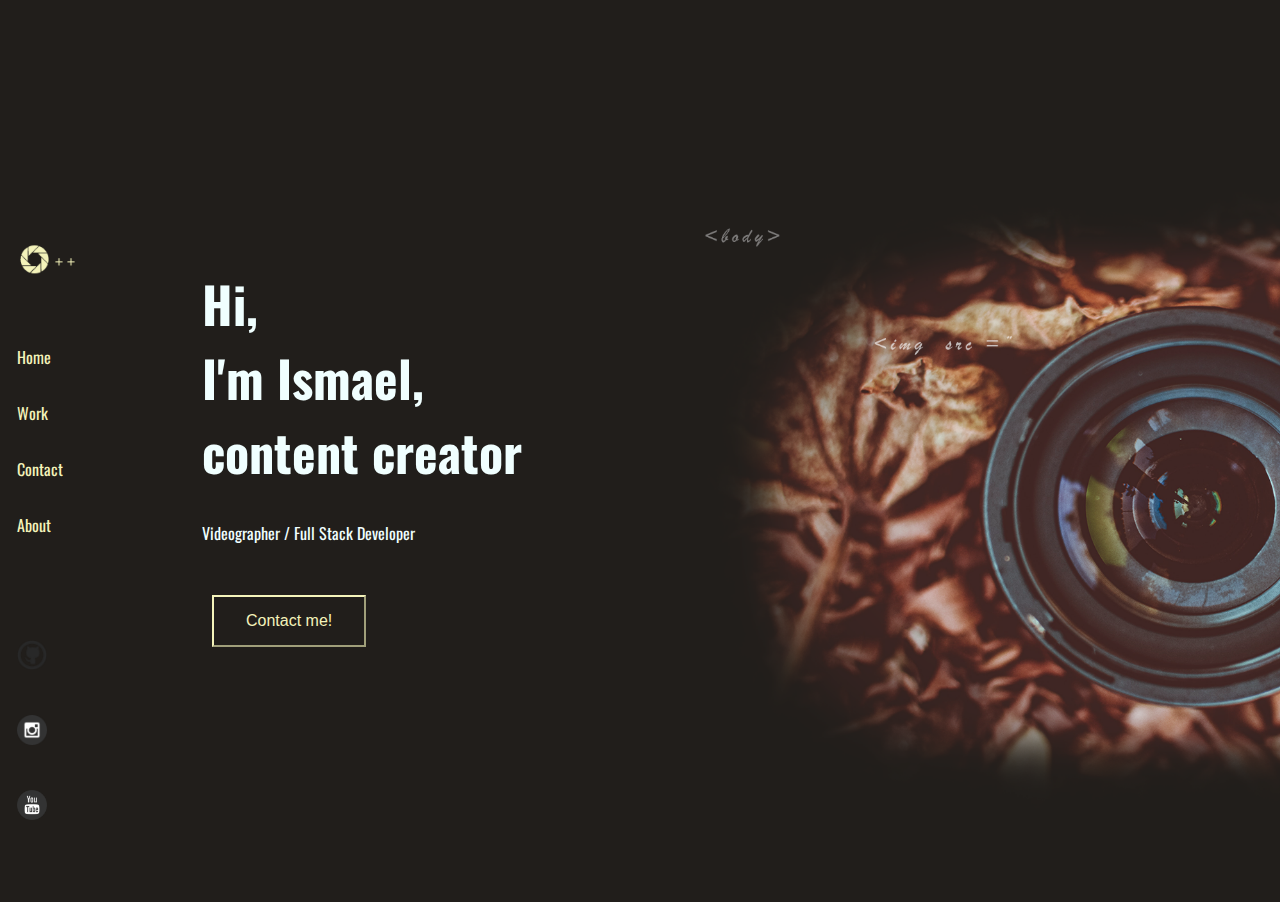
<file: index.html>
<!DOCTYPE html>
<html lang="en">
<head>
    <meta charset="UTF-8">
    <link rel="stylesheet" type="text/css" href="main.css">
    <meta name="viewport" content="width=device-width, initial-scale=1.0">
    <title>Home</title>
</head>
<body>
    <div class ="grid-container" >
        <div class = "item2" >
            <a href="work.html">
                <img id="logo" src="media/logo.png" alt="logo" >
            </a>
            <ul>
                <li><a href="index.html">Home</a></li>
                <li><a href="work.html">Work</a></li>
                <li><a href="contact.html">Contact</a></li>
                <li><a href="aboutme.html">About</a></li>
            </ul>
        </div>
        <div class ="item3">
            
            <h1>Hi, <br/>
                I'm Ismael, <br/> content creator  
            </h2>Videographer / Full Stack Developer </h2>

            <form  action="contact.html">
                <input type="submit" class="button" value="Contact me!">
            </form>
        </div>
        <div  class ="item4" >
            <img class="resp-img" src="media/page1i.png" alt="camera image">

        </div>
        <div class = "item1">
            

        </div>
        <div class="item5">
            <ul >
                <li><img id="icons" src="media/github.png" alt="Github"></li>
                <li><img id="icons" src="media/instagram.png" alt="instagram"></li>
                <li><img id="icons" src="media/youtube.png" alt="youtube"></li>
                
            </ul>
            
        </div>
    </div>    
</body>
</html>
</file>
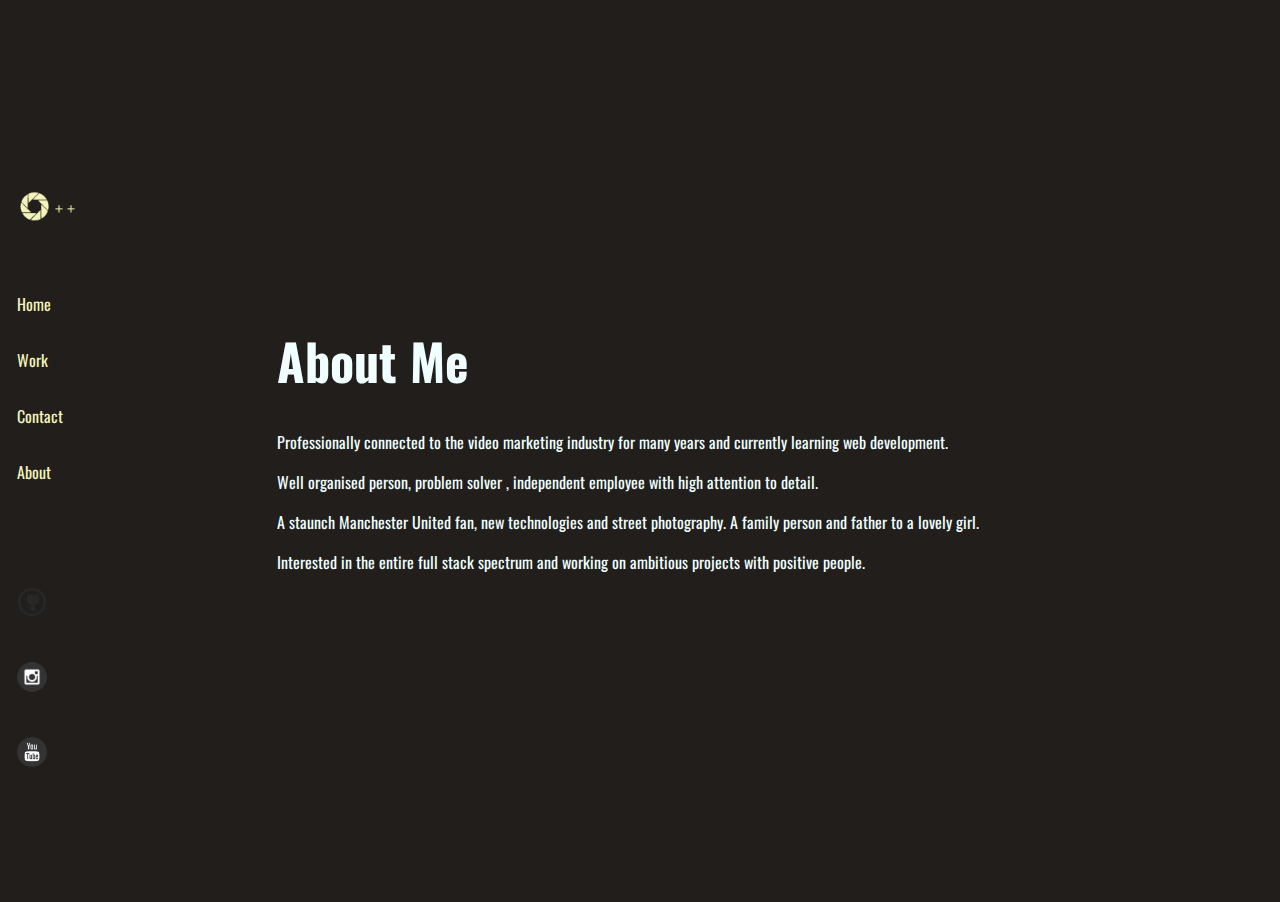
<file: aboutme.html>
<!DOCTYPE html>
<html lang="en">
<head>
    <meta charset="UTF-8">
    <link rel="stylesheet" type="text/css" href="main.css">
    <meta name="viewport" content="width=device-width, initial-scale=1.0">
    <title>About me</title>
</head>
<body>
    <div class ="grid-container" >
        <div class = "item2" >
            <img id="logo" src="media/logo.png" alt="">
            <ul>
                <li><a href="index.html">Home</a></li>
                <li><a href="work.html">Work</a></li>
                <li><a href="contact.html">Contact</a></li>
                <li><a href="aboutme.html">About</a></li>
            </ul>
        </div>
    
        <div class="item3">
            <h1>About Me </h1>
            <p>Professionally connected to the video marketing industry for many years and currently learning web development.</p>
            <p>Well organised person, problem solver , independent employee with high attention to detail.</p> 
           <P> A staunch Manchester United fan, new technologies and street photography. A family person and father to a lovely girl.</p>
            <p>Interested in the entire full stack spectrum and working on ambitious projects with positive people.</p>
        </div>
        <div class="item5">
            <ul >
                <li><img id="icons" src="media/github.png" alt="Github"></li>
                <li><img id="icons" src="media/instagram.png" alt="instagram"></li>
                <li><img id="icons" src="media/youtube.png" alt="youtube"></li>
                
            </ul>
            
        </div>
    </div>
   
</body>
</html>
</file>
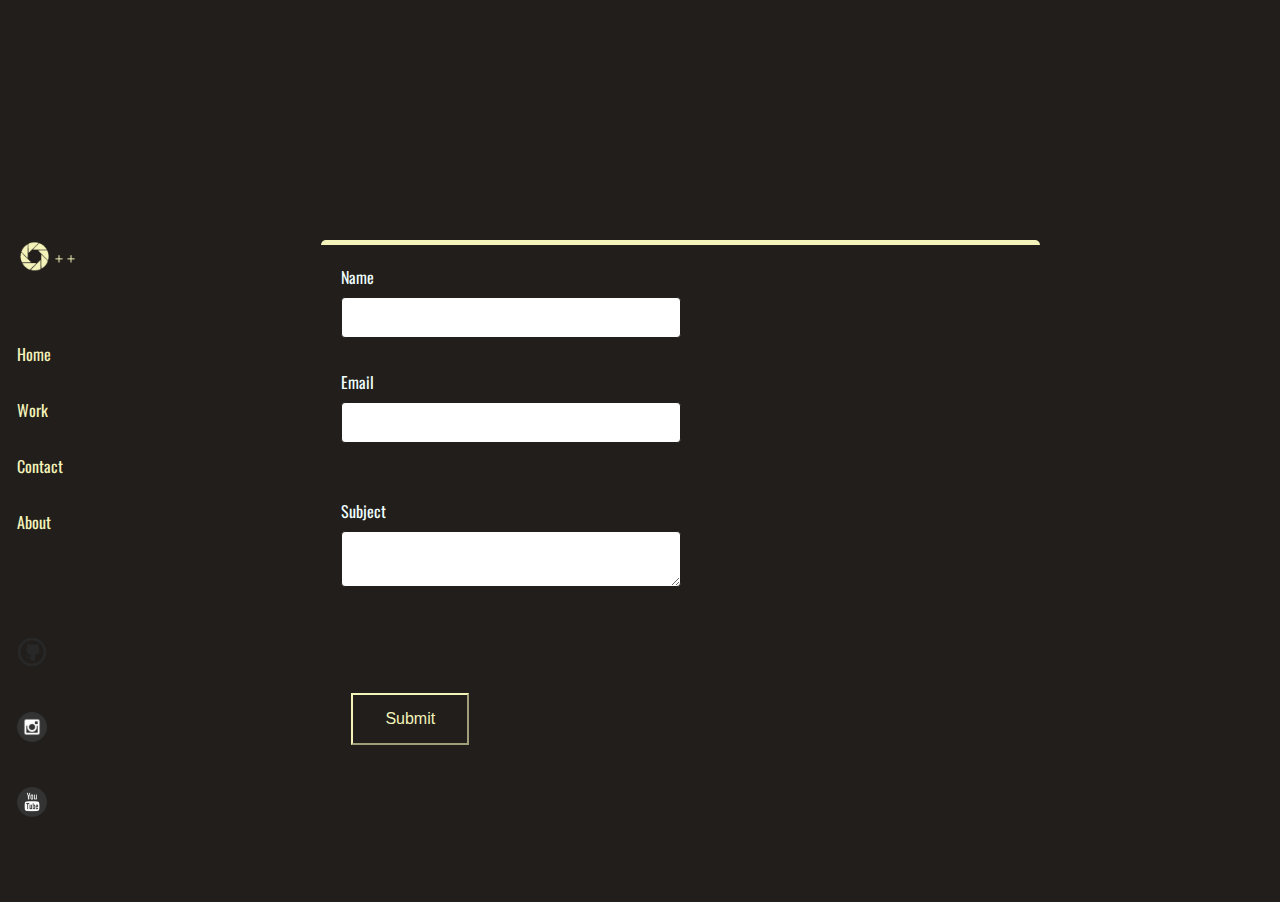
<file: contact.html>
<!DOCTYPE html>
<html lang="en">
<head>
    <meta charset="UTF-8">
    <meta name="viewport" content="width=device-width, initial-scale=1.0">
    <link rel="stylesheet" type="text/css" href="main.css">
    <title>Contact</title>
</head>
<body>
    <div class ="grid-container" >
        <div class = "item2" >
            <img id="logo" src="media/logo.png" alt="">
            <ul>
                <li><a href="index.html">Home</a></li>
                <li><a href="work.html">Work</a></li>
                <li><a href="contact.html">Contact</a></li>
                <li><a href="aboutme.html">About</a></li>
            </ul>
        </div>
        <div class="item3">
            <form class="forms">
                <label for="fname"> Name</label>
                <input type="text"> <br>      
            
                <label for="Email">Email</label>
                <input type="email"><br><br>
            
            
                <label for="subject">Subject</label>
                <textarea  name="subject"></textarea><br><br>
            
                <input type="submit" class="button"  value="Submit">
              </form>
        </div>

        <div class="item5">
            <ul >
                <li><img id="icons" src="media/github.png" alt="Github"></li>
                <li><img id="icons" src="media/instagram.png" alt="instagram"></li>
                <li><img id="icons" src="media/youtube.png" alt="youtube"></li>
                
            </ul>
            
        </div>
    </div>
</body>
</html>
</file>
<file: main.css>
@import url('https://fonts.googleapis.com/css2?family=Oswald:wght@300&display=swap');
@import url('https://fonts.googleapis.com/css2?family=Lato:wght@300&display=swap');
@import url('https://fonts.googleapis.com/css2?family=Vidaloka&display=swap');
body {
    margin :0;
    
    font-family: "Lato", 'Segoe UI', Tahoma, Verdana, sans-serif;
    color: azure; 
  }

.item1 { grid-area: header;
   margin-bottom: 150px;
   width: 90%;
  }
.item2 {
     grid-area: menu;
     color: azure;
     margin-top: auto;
     width: 10%;
     padding: 0px;
     min-width:200px ;
     
     }

 

.item3 { grid-area: left;
    
    font-family: "Oswald", sans-serif;
    margin-top: 40px;
    min-width:480px;
     }

     .item3> h1{
      font-size:50px;
  }   

.item4 { 
    grid-area: right;
    
    
    
    min-width: 480px;
}
.item5 {
    grid-area: footer ;
    
    
    width: 10%;
    padding: 0px;
    
    min-width: 100px;
}

.grid-container{
      display:grid;
      grid-template-areas:
       "menu header header header header"
       "menu left left right right"
       "footer left left right right" ;
      gap: 1px;
      background-color:#211e1b ;
      width: 100vw;
      height: 100vh;
      padding: 1px;
      
  }


  .grid-container > div {
      justify-items:auto;
      
      overflow: hidden;
  }

.resp-img{
  max-width: 1000px;
  height: auto;
}
  
     
  

#logo{
      display:flex;
      padding: 0px;
      width: 100px;
      
      
  }

ul {
        list-style-type:none;
        margin:10;
        padding:0;
        width: 100px;
        font-family: "Oswald", Impact, 'Arial Narrow Bold', sans-serif ;
        margin-top: 50px;
        
  }    
  li a{
    display: block;
    color:#f4f3ba;
    padding: 16px 16px;
    text-decoration: none;
    
  }  
  li a:hover {
    color:#86b3d1 ;
  }    
      
#icons{
    width: 30px;
    height: 30px;
    padding: 20px 16px;
  }

  .button{
    background-color:#211e1b ;
    color:#f4f3ba ;
    border-color: #f4f3ba;
    padding: 15px 32px;
    text-align: center;
    text-decoration: none;
    display: inline-block;
    font-size: 16px;
    margin: 50px 10px;
    cursor: pointer;
  }
  .button:hover{
    background-color:#f4f3ba ;
    color:#211e1b ;
  }

  .forms{
   
    border-radius: 5px;
    
    justify-content: center;
    position:relative;
    border-top: 5px solid #f4f3ba;
    padding: 20px;
    
  }
  input[type="text"] , select {
    width: 50%;
    padding: 12px 20px;
    margin: 8px 0;
    display: block;
    border: 1px solid #211e1b ;
    border-radius: 4px;
    box-sizing: border-box;
  }
  input[type="email"] , select {
    width: 50%;
    padding: 12px 20px;
    margin: 8px 0;
    display: block;
    border: 1px solid #211e1b ;
    border-radius: 4px;
    box-sizing: border-box;
  }
  textarea {
    width: 50%;
    padding: 12px 20px;
    margin: 8px 0;
    display: block;
    border: 1px solid #211e1b ;
    border-radius: 4px;
    box-sizing: border-box;
  }

  
  
 .gallery{
   display:contents;
   max-width: 20%;
   height: auto;
 }
</file>
